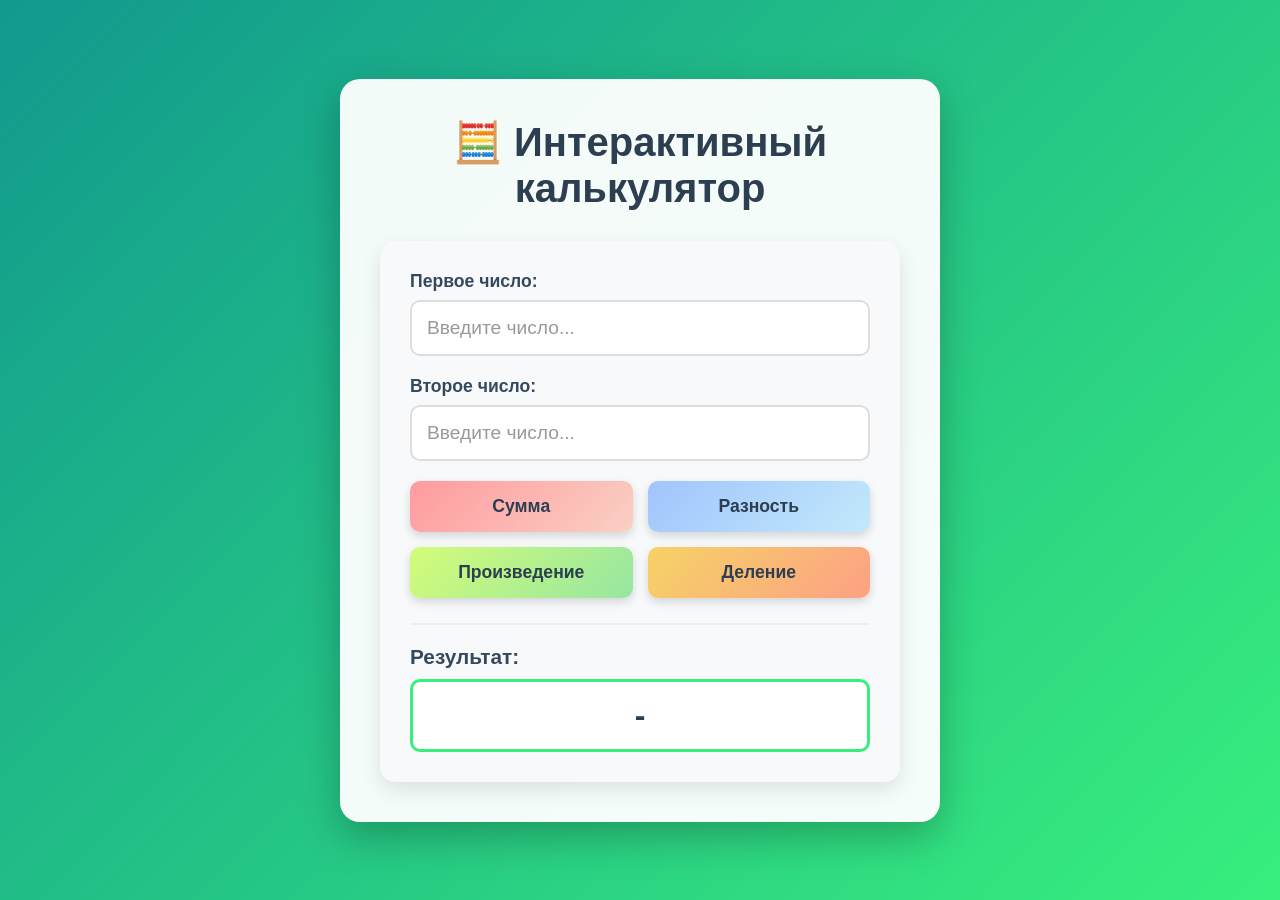
<file: calculator/index.html>
<!DOCTYPE html>
<html lang="ru">
<head>
    <meta charset="UTF-8">
    <meta name="viewport" content="width=device-width, initial-scale=1.0">
    <title>Интерактивный калькулятор</title>
    <link rel="stylesheet" href="style.css">
</head>
<body>
    <div class="container">
        <h1>🧮 Интерактивный калькулятор</h1>
        
        <div class="calculator">
            <div class="input-group">
                <label for="num1">Первое число:</label>
                <input type="text" id="num1" placeholder="Введите число...">
            </div>
            
            <div class="input-group">
                <label for="num2">Второе число:</label>
                <input type="text" id="num2" placeholder="Введите число...">
            </div>
            
            <div class="buttons">
                <button id="sum" class="btn btn-sum">Сумма</button>
                <button id="difference" class="btn btn-diff">Разность</button>
                <button id="product" class="btn btn-prod">Произведение</button>
                <button id="division" class="btn btn-div">Деление</button>
            </div>
            
            <div class="result-container">
                <h3>Результат:</h3>
                <div id="result" class="result">-</div>
            </div>
        </div>
    </div>

    <script src="script.js"></script>
</body>
</html>
</file>
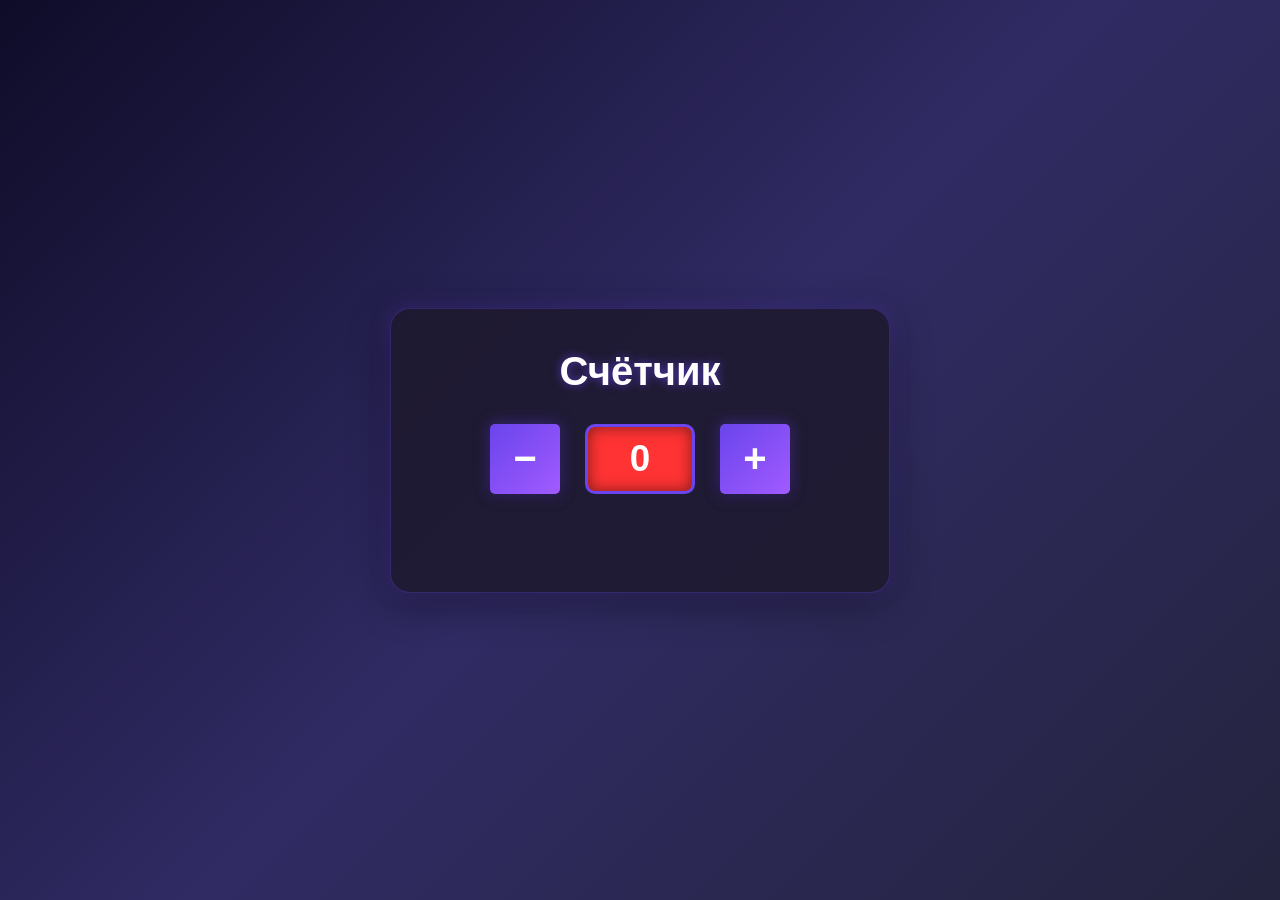
<file: counter/index.html>
<!DOCTYPE html>
<html lang="ru">
<head>
    <meta charset="UTF-8">
    <meta name="viewport" content="width=device-width, initial-scale=1.0">
    <title>Счётчик</title>
    <link rel="stylesheet" href="style.css">
</head>
<body>
    <div class="container">
        <h1>Счётчик</h1>
        
        <div class="counter-wrapper">
            <button id="minus" class="btn">−</button>
            
            <div id="result" class="result">0</div>
            
            <button id="plus" class="btn">+</button>
        </div>

        <div id="message" class="message"></div>
    </div>

    <script src="script.js"></script>
</body>
</html>
</file>
<file: calculator/style.css>
/* Сброс базовых отступов и настройка шрифта */
* {
    margin: 0;
    padding: 0;
    box-sizing: border-box;
}

body {
    font-family: 'Segoe UI', Tahoma, Geneva, Verdana, sans-serif;
    background: linear-gradient(135deg, #11998e 0%, #38ef7d 100%);
    min-height: 100vh;
    display: flex;
    justify-content: center;
    align-items: center;
    padding: 20px;
}

/* Контейнер для центровки всего контента */
.container {
    text-align: center;
    background: rgba(255, 255, 255, 0.95);
    padding: 40px;
    border-radius: 20px;
    box-shadow: 0 15px 40px rgba(0, 0, 0, 0.25);
    max-width: 600px;
    width: 100%;
}

.container h1 {
    color: #2c3e50;
    margin-bottom: 30px;
    font-size: 2.5rem;
}

/* Стили калькулятора */
.calculator {
    background: #f8f9fa;
    padding: 30px;
    border-radius: 15px;
    box-shadow: 0 8px 20px rgba(0, 0, 0, 0.1);
}

/* Группы ввода */
.input-group {
    margin-bottom: 20px;
    text-align: left;
}

.input-group label {
    display: block;
    margin-bottom: 8px;
    font-weight: bold;
    color: #34495e;
    font-size: 1.1rem;
}

.input-group input {
    width: 100%;
    padding: 15px;
    font-size: 1.2rem;
    border: 2px solid #ddd;
    border-radius: 10px;
    outline: none;
    transition: border-color 0.3s, box-shadow 0.3s;
}

.input-group input:focus {
    border-color: #38ef7d;
    box-shadow: 0 0 0 3px rgba(56, 239, 125, 0.2);
}

.input-group input::placeholder {
    color: #999;
}

/* Кнопки */
.buttons {
    display: grid;
    grid-template-columns: 1fr 1fr;
    gap: 15px;
    margin-bottom: 25px;
}

.btn {
    padding: 15px;
    font-size: 1.1rem;
    font-weight: bold;
    border: none;
    border-radius: 10px;
    cursor: pointer;
    transition: all 0.3s ease;
    box-shadow: 0 4px 10px rgba(0, 0, 0, 0.15);
}

.btn:hover {
    transform: translateY(-3px);
    box-shadow: 0 6px 15px rgba(0, 0, 0, 0.2);
}

.btn:active {
    transform: translateY(1px);
}

/* Цвета кнопок */
.btn-sum {
    background: linear-gradient(135deg, #ff9a9e 0%, #fad0c4 100%);
    color: #2c3e50;
}

.btn-diff {
    background: linear-gradient(135deg, #a1c4fd 0%, #c2e9fb 100%);
    color: #2c3e50;
}

.btn-prod {
    background: linear-gradient(135deg, #d4fc79 0%, #96e6a1 100%);
    color: #2c3e50;
}

.btn-div {
    background: linear-gradient(135deg, #f6d365 0%, #fda085 100%);
    color: #2c3e50;
}

/* Окошко результата */
.result-container {
    text-align: left;
    margin-top: 20px;
    padding-top: 20px;
    border-top: 2px solid #eee;
}

.result-container h3 {
    color: #34495e;
    margin-bottom: 10px;
    font-size: 1.3rem;
}

.result {
    width: 100%;
    min-height: 60px;
    padding: 15px;
    font-size: 2rem;
    font-weight: bold;
    color: #2c3e50;
    background: white;
    border: 3px solid #38ef7d;
    border-radius: 10px;
    display: flex;
    align-items: center;
    justify-content: center;
    transition: all 0.3s ease;
}

.result.error {
    color: #e74c3c;
    border-color: #e74c3c;
    background: #fadbd8;
    animation: shake 0.5s;
}

@keyframes shake {
    0%, 100% { transform: translateX(0); }
    25% { transform: translateX(-5px); }
    75% { transform: translateX(5px); }
}
</file>
<file: counter/style.css>
* {
    margin: 0;
    padding: 0;
    box-sizing: border-box;
}

body {
    font-family: 'Segoe UI', Tahoma, Geneva, Verdana, sans-serif;
    min-height: 100vh;
    
    /* 🔮 Уникальный киберпанк-градиент */
    background: linear-gradient(135deg, #0f0c29 0%, #302b63 50%, #24243e 100%);
    
    display: flex;
    justify-content: center;
    align-items: center;
    padding: 20px;
}

.container {
    text-align: center;
    background: rgba(30, 25, 45, 0.85); /* Полупрозрачный тёмный контейнер */
    padding: 40px;
    border-radius: 20px;
    box-shadow: 0 10px 40px rgba(0, 0, 0, 0.4),
                0 0 20px rgba(106, 68, 236, 0.3); /* Лёгкое свечение */
    max-width: 500px;
    width: 100%;
    border: 1px solid rgba(106, 68, 236, 0.3);
}

.container h1 {
    color: #fff;
    margin-bottom: 30px;
    font-size: 2.5rem;
    text-shadow: 0 0 10px rgba(106, 68, 236, 0.7);
}

.counter-wrapper {
    display: flex;
    justify-content: center;
    align-items: center;
    gap: 25px;
    margin-bottom: 30px;
}

.btn {
    width: 70px;
    height: 70px;
    font-size: 2.5rem;
    font-weight: bold;
    cursor: pointer;
    border: none;
    border-radius: 5px; /* Требование ТЗ: 5 пикселей */
    
    /* 🔮 Уникальный градиент кнопок: неоново-фиолетовый */
    background: linear-gradient(135deg, #6a44ec 0%, #a15bff 100%);
    
    color: white;
    transition: all 0.25s ease;
    box-shadow: 0 4px 15px rgba(0, 0, 0, 0.3),
                0 0 15px rgba(106, 68, 236, 0.5);
}

.btn:hover {
    transform: scale(1.08);
    box-shadow: 0 6px 20px rgba(0, 0, 0, 0.4),
                0 0 25px rgba(106, 68, 236, 0.8);
}

.btn:active {
    transform: scale(0.95);
}

.btn:disabled {
    opacity: 0.4;
    cursor: not-allowed;
    transform: none;
    box-shadow: 0 4px 15px rgba(0, 0, 0, 0.2);
}

.result {
    width: 110px;
    height: 70px;
    display: flex;
    justify-content: center;
    align-items: center;
    font-size: 2.3rem;
    font-weight: bold;
    color: #fff;
    background: #1a162a; /* Тёмная основа для контраста */
    border: 3px solid #6a44ec;
    border-radius: 10px;
    transition: background-color 0.3s ease, transform 0.2s ease;
    box-shadow: inset 0 0 15px rgba(0, 0, 0, 0.5);
}

/* Цвета фона результата по ТЗ */
.result.positive {
    background-color: #ffcc00; /* Жёлтый для положительных */
    color: #333;
}

.result.negative {
    background-color: #00cc66; /* Зелёный для отрицательных */
    color: #fff;
}

.result.zero {
    background-color: #ff3333; /* Красный для нуля */
    color: #fff;
    animation: pulse 0.5s;
}

@keyframes pulse {
    0% { transform: scale(1); }
    50% { transform: scale(1.05); }
    100% { transform: scale(1); }
}

.message {
    min-height: 28px;
    font-size: 1.25rem;
    font-weight: bold;
    color: #ffcc00;
    margin-top: 15px;
    padding: 8px 15px;
    border-radius: 8px;
    background: rgba(0, 0, 0, 0.3);
    opacity: 0;
    transform: translateY(10px);
    transition: all 0.4s ease;
}

.message.show {
    opacity: 1;
    transform: translateY(0);
}
</file>
